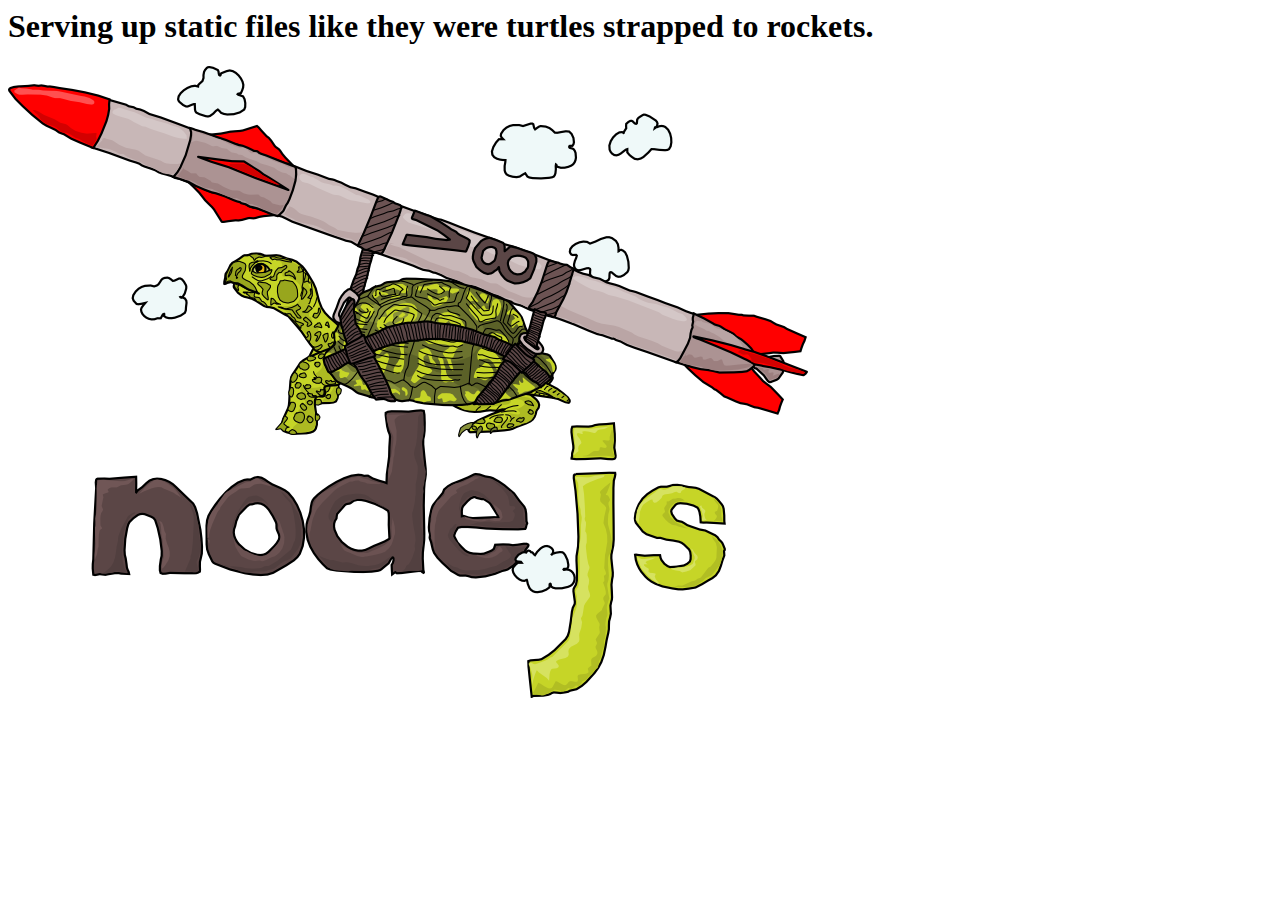
<file: node_modules/http-server/public/index.html>
<html>
  <head>
    <title>node.js http server</title>
  </head>
  <body>

    <h1>Serving up static files like they were turtles strapped to rockets.</h1>

    <img src="./img/turtle.png"/>
  </body>
</html>
</file>
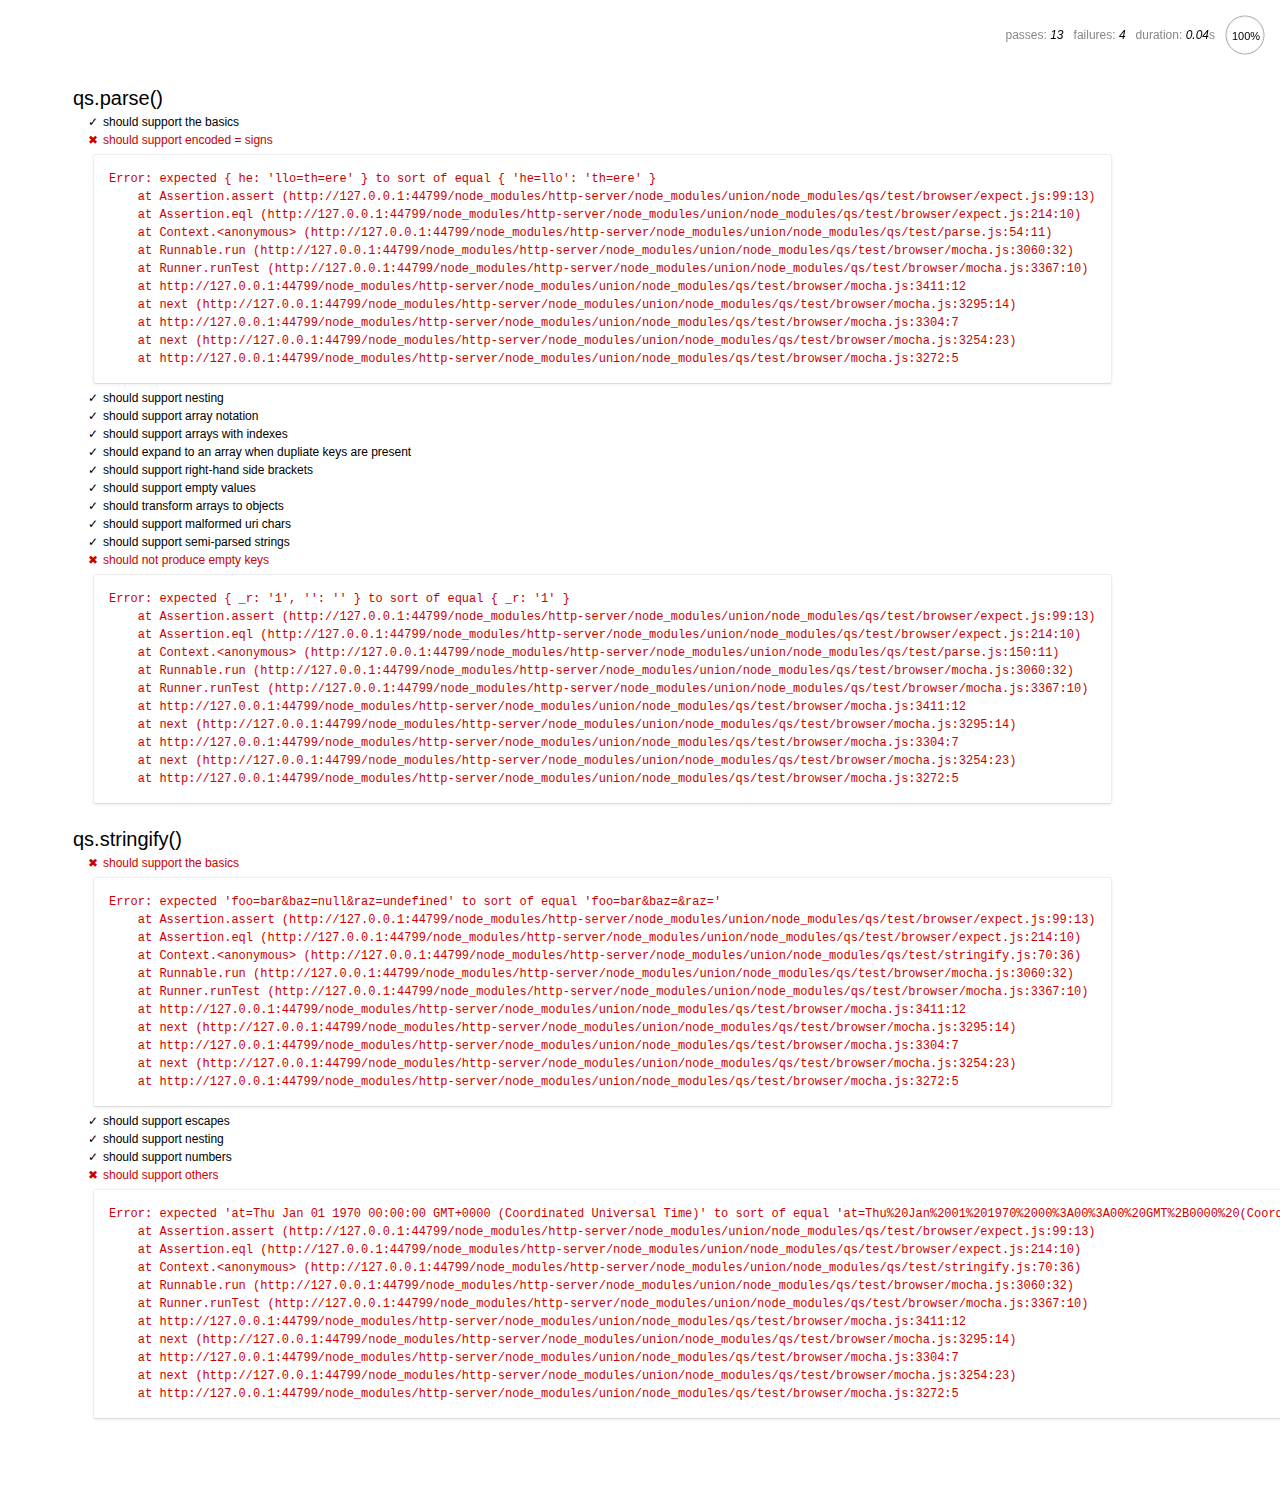
<file: node_modules/http-server/node_modules/union/node_modules/qs/test/browser/index.html>
<html>
  <head>
    <title>Mocha</title>
    <meta http-equiv="Content-Type" content="text/html; charset=UTF-8">
    <link rel="stylesheet" href="mocha.css" />
    <script src="jquery.js" type="text/javascript"></script>
    <script src="expect.js"></script>
    <script src="mocha.js"></script>
    <script>mocha.setup('bdd')</script>
    <script src="qs.js"></script>
    <script src="../parse.js"></script>
    <script src="../stringify.js"></script>
    <script>onload = mocha.run;</script>
  </head>
  <body>
    <div id="mocha"></div>
  </body>
</html>
</file>
<file: node_modules/http-server/node_modules/union/node_modules/qs/test/browser/mocha.css>
body {
  font: 20px/1.5 "Helvetica Neue", Helvetica, Arial, sans-serif;
  padding: 60px 50px;
}

#mocha h1, h2 {
  margin: 0;
}

#mocha h1 {
  margin-top: 15px;
  font-size: 1em;
  font-weight: 200;
}

#mocha .suite .suite h1 {
  margin-top: 0;
  font-size: .8em;
}

#mocha h2 {
  font-size: 12px;
  font-weight: normal;
  cursor: pointer;
}

#mocha .suite {
  margin-left: 15px;
}

#mocha .test {
  margin-left: 15px;
}

#mocha .test:hover h2::after {
  position: relative;
  top: 0;
  right: -10px;
  content: '(view source)';
  font-size: 12px;
  font-family: arial;
  color: #888;
}

#mocha .test.pending:hover h2::after {
  content: '(pending)';
  font-family: arial;
}

#mocha .test.pass.medium .duration {
  background: #C09853;
}

#mocha .test.pass.slow .duration {
  background: #B94A48;
}

#mocha .test.pass::before {
  content: '✓';
  font-size: 12px;
  display: block;
  float: left;
  margin-right: 5px;
}

#mocha .test.pass .duration {
  font-size: 9px;
  margin-left: 5px;
  padding: 2px 5px;
  color: white;
  -webkit-box-shadow: inset 0 1px 1px rgba(0,0,0,.2);
  -moz-box-shadow: inset 0 1px 1px rgba(0,0,0,.2);
  box-shadow: inset 0 1px 1px rgba(0,0,0,.2);
  -webkit-border-radius: 5px;
  -moz-border-radius: 5px;
  -ms-border-radius: 5px;
  -o-border-radius: 5px;
  border-radius: 5px;
}

#mocha .test.pass.fast .duration {
  display: none;
}

#mocha .test.pending {
  color: #0b97c4;
}

#mocha .test.pending::before {
  content: '◦';
  color: #0b97c4;
}

#mocha .test.fail {
  color: #c00;
}

#mocha .test.fail pre {
  color: black;
}

#mocha .test.fail::before {
  content: '✖';
  font-size: 12px;
  display: block;
  float: left;
  margin-right: 5px;
  color: #c00;
}

#mocha .test pre.error {
  color: #c00;
}

#mocha .test pre {
  display: inline-block;
  font: 12px/1.5 monaco, monospace;
  margin: 5px;
  padding: 15px;
  border: 1px solid #eee;
  border-bottom-color: #ddd;
  -webkit-border-radius: 3px;
  -webkit-box-shadow: 0 1px 3px #eee;
}

#error {
  color: #c00;
  font-size: 1.5  em;
  font-weight: 100;
  letter-spacing: 1px;
}

#stats {
  position: fixed;
  top: 15px;
  right: 10px;
  font-size: 12px;
  margin: 0;
  color: #888;
}

#stats .progress {
  float: right;
  padding-top: 0;
}

#stats em {
  color: black;
}

#stats li {
  display: inline-block;
  margin: 0 5px;
  list-style: none;
  padding-top: 11px;
}

code .comment { color: #ddd }
code .init { color: #2F6FAD }
code .string { color: #5890AD }
code .keyword { color: #8A6343 }
code .number { color: #2F6FAD }
</file>
